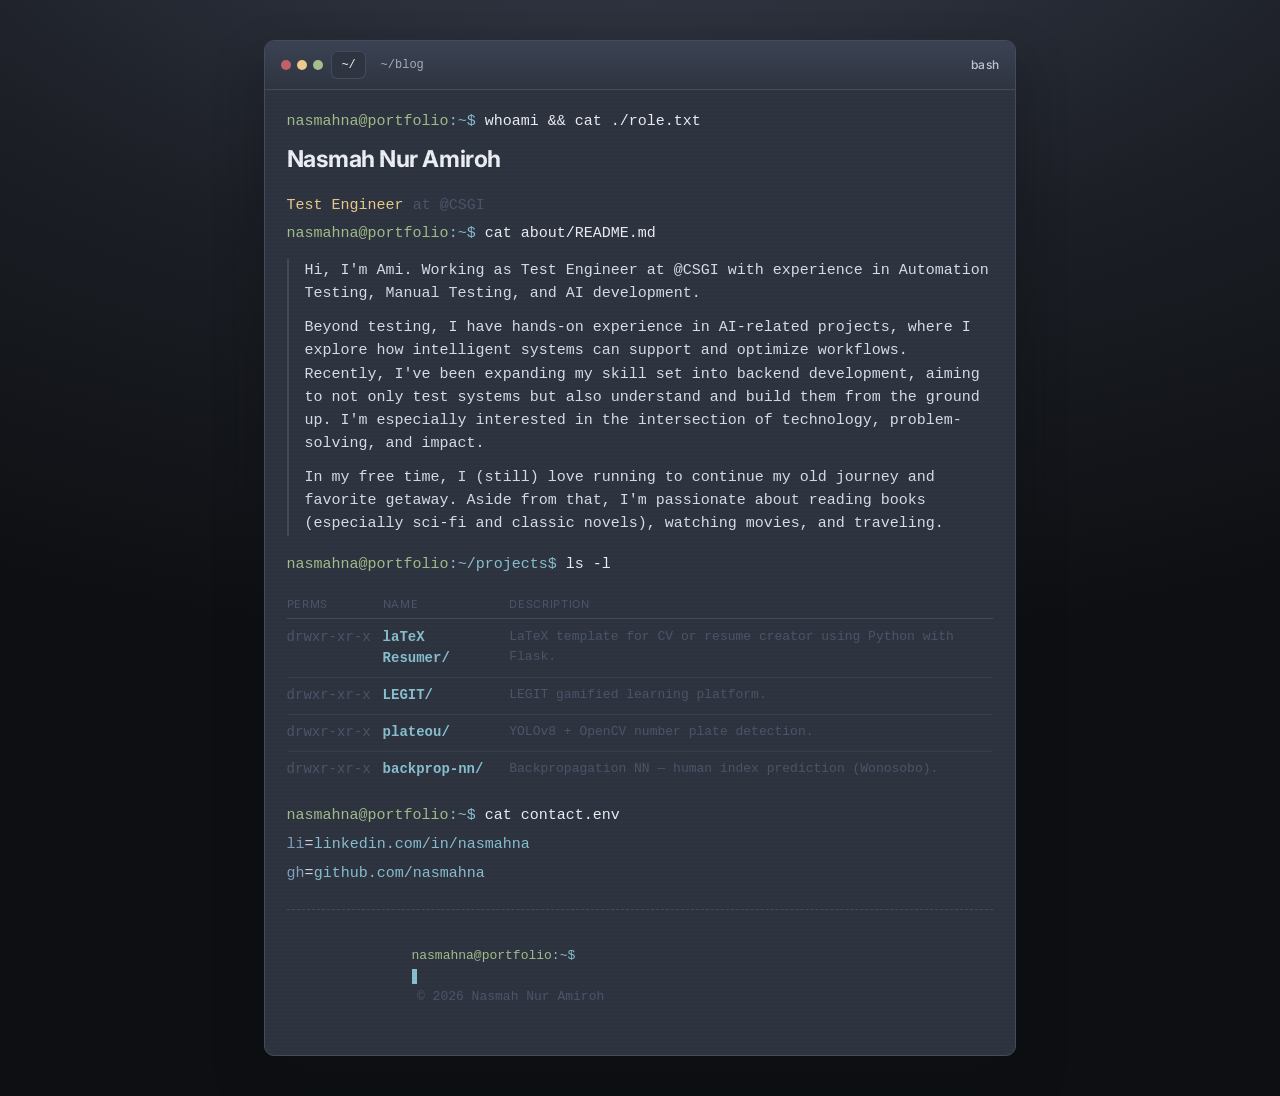
<file: index.html>
<!DOCTYPE html>
<html lang="en" data-theme="nord">
<head>
    <meta charset="UTF-8">
    <meta name="viewport" content="width=device-width, initial-scale=1.0">
    <title>nasmahna@portfolio — ~</title>
    <link rel="preconnect" href="https://fonts.googleapis.com">
    <link rel="preconnect" href="https://fonts.gstatic.com" crossorigin>
    <link href="https://fonts.googleapis.com/css2?family=Inter:wght@500;600;700&family=Ubuntu+Mono:ital,wght@0,400;0,700;1,400&display=swap" rel="stylesheet">
    <link rel="stylesheet" href="css/styles.css">
</head>
<body>
<a class="skip" href="#main">Skip to content</a>
<div class="shell">
    <div class="shell__window" role="document" aria-label="Terminal-style portfolio">
        <div class="shell__titlebar">
            <div class="shell__dots" aria-hidden="true"><span></span><span></span><span></span></div>
            <nav class="shell__tabs" aria-label="Site">
                <a class="shell__tab is-active" href="index.html" aria-current="page">~/</a>
                <a class="shell__tab" href="blog.html">~/blog</a>
            </nav>
            <span class="shell__title">bash</span>
        </div>
        <main id="main" class="shell__body">
            <p class="line"><span class="prompt">nasmahna@portfolio<span class="prompt__host">:~$</span></span> <span class="cmd">whoami &amp;&amp; cat ./role.txt</span></p>
            <p class="line h1-line">Nasmah Nur Amiroh</p>
            <p class="line"><span class="str">Test Engineer</span> <span class="comment">at @CSGI</span></p>

            <section id="about" aria-labelledby="about-heading">
            <h2 id="about-heading" class="sr-only">About</h2>
            <p class="line"><span class="prompt">nasmahna@portfolio<span class="prompt__host">:~$</span></span> <span class="cmd">cat about/README.md</span></p>
            <div class="block">
                <p>Hi, I'm Ami. Working as Test Engineer at @CSGI with experience in Automation Testing, Manual Testing, and AI development.</p>
                <p>Beyond testing, I have hands-on experience in AI-related projects, where I explore how intelligent systems can support and optimize workflows. Recently, I've been expanding my skill set into backend development, aiming to not only test systems but also understand and build them from the ground up. I'm especially interested in the intersection of technology, problem-solving, and impact.</p>
                <p>In my free time, I (still) love running to continue my old journey and favorite getaway. Aside from that, I'm passionate about reading books (especially sci-fi and classic novels), watching movies, and traveling.</p>
            </div>
            </section>

            <section id="projects" aria-labelledby="projects-heading">
            <h2 id="projects-heading" class="sr-only">Projects</h2>
            <p class="line"><span class="prompt">nasmahna@portfolio<span class="prompt__host">:~/projects$</span></span> <span class="cmd">ls -l</span></p>
            <div class="ls-wrap">
            <table class="ls-table" aria-label="Projects">
                <thead>
                <tr>
                    <th scope="col">Perms</th>
                    <th scope="col">Name</th>
                    <th scope="col">Description</th>
                </tr>
                </thead>
                <tbody>
                <tr>
                    <td class="perm">drwxr-xr-x</td>
                    <td class="name"><a href="https://latex-generator.vercel.app/" target="_blank" rel="noopener noreferrer">laTeX Resumer/</a></td>
                    <td class="meta">LaTeX template for CV or resume creator using Python with Flask.</td>
                </tr>
                <tr>
                    <td class="perm">drwxr-xr-x</td>
                    <td class="name"><a href="https://legit-landing.vercel.app/" target="_blank" rel="noopener noreferrer">LEGIT/</a></td>
                    <td class="meta">LEGIT gamified learning platform.</td>
                </tr>
                <tr>
                    <td class="perm">drwxr-xr-x</td>
                    <td class="name"><a href="https://github.com/nasmahna/Number-Plate-Detection" target="_blank" rel="noopener noreferrer">plateou/</a></td>
                    <td class="meta">YOLOv8 + OpenCV number plate detection.</td>
                </tr>
                <tr>
                    <td class="perm">drwxr-xr-x</td>
                    <td class="name"><a href="https://github.com/nasmahna/Backpropagation-NN" target="_blank" rel="noopener noreferrer">backprop-nn/</a></td>
                    <td class="meta">Backpropagation NN — human index prediction (Wonosobo).</td>
                </tr>
                </tbody>
            </table>
            </div>
            </section>

            <section id="contact" aria-labelledby="contact-heading">
            <h2 id="contact-heading" class="sr-only">Contact</h2>
            <p class="line"><span class="prompt">nasmahna@portfolio<span class="prompt__host">:~$</span></span> <span class="cmd">cat contact.env</span></p>
            <p class="line"><span class="key">li</span>=<span class="str"><a href="https://www.linkedin.com/in/nasmahna" target="_blank" rel="noopener noreferrer">linkedin.com/in/nasmahna</a></span></p>
            <p class="line"><span class="key">gh</span>=<span class="str"><a href="https://github.com/nasmahna?tab=repositories" target="_blank" rel="noopener noreferrer">github.com/nasmahna</a></span></p>
            </section>

            <p class="line footer-line">
                <span class="prompt">nasmahna@portfolio<span class="prompt__host">:~$</span></span>
                <span class="cursor" aria-hidden="true"></span>
                <span class="comment" style="margin-left: 0.35rem;">&copy; 2026 Nasmah Nur Amiroh</span>
            </p>
        </main>
    </div>
</div>
</body>
</html>
</file>
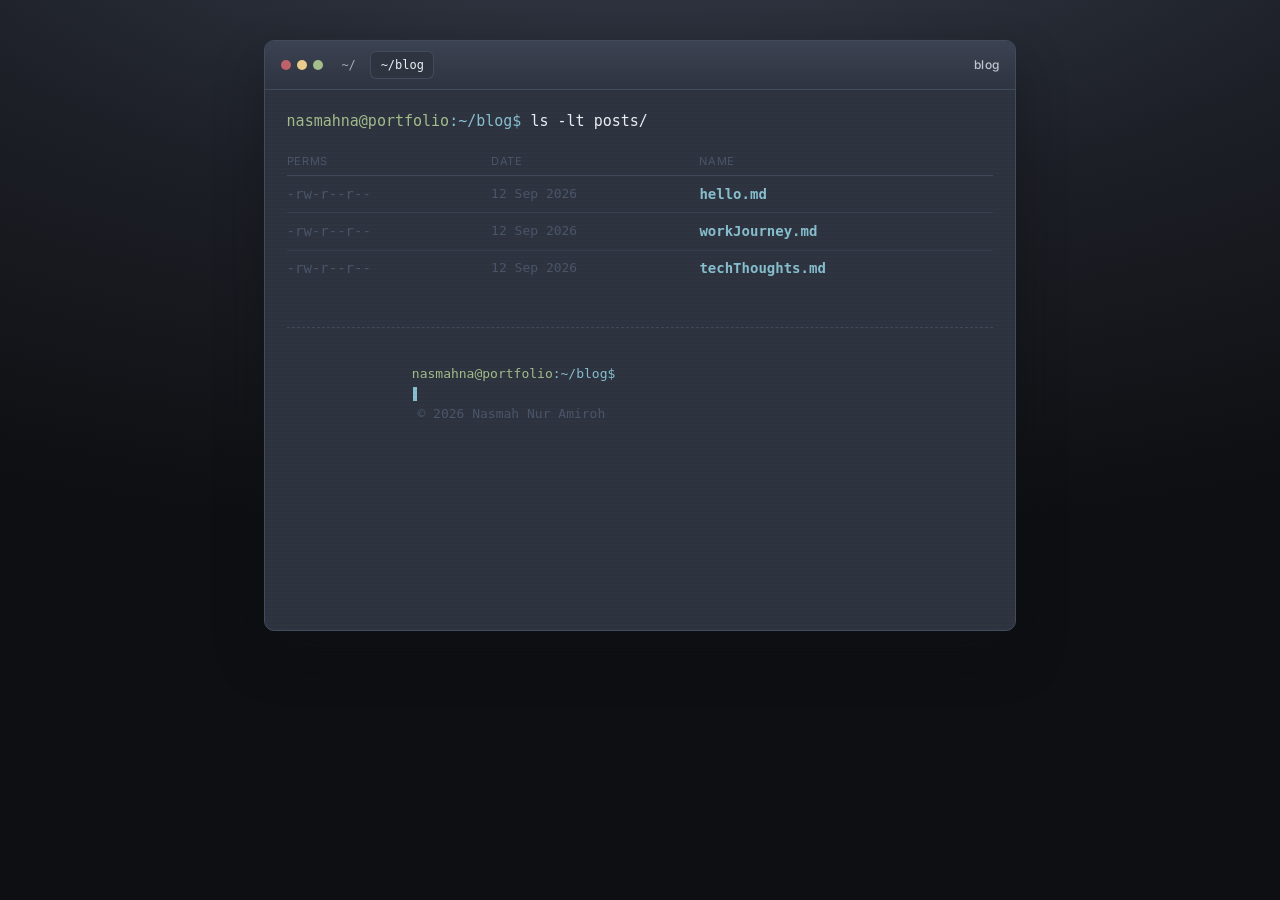
<file: blog.html>
<!DOCTYPE html>
<html lang="en" data-theme="nord">
<head>
    <meta charset="UTF-8">
    <meta name="viewport" content="width=device-width, initial-scale=1.0">
    <title>nasmahna@portfolio — blog</title>
    <link rel="preconnect" href="https://fonts.googleapis.com">
    <link rel="preconnect" href="https://fonts.gstatic.com" crossorigin>
    <link href="https://fonts.googleapis.com/css2?family=Inter:wght@500;600;700&family=Ubuntu+Mono:ital,wght@0,400;0,700;1,400&display=swap" rel="stylesheet">
    <link rel="stylesheet" href="css/styles.css">
    <style>
        /* Hide all blog posts by default */
        .post {
            display: none;
        }

        /* Show only the post matching the current URL hash (#id) */
        .post:target {
            display: block;
        }
    </style>
</head>
<body>
<a class="skip" href="#main">Skip to content</a>
<div class="shell">
    <div class="shell__window" role="document" aria-label="Terminal-style blog">
        <div class="shell__titlebar">
            <div class="shell__dots" aria-hidden="true"><span></span><span></span><span></span></div>
            <nav class="shell__tabs" aria-label="Site">
                <!-- Home Link: Redirects to index.html -->
                <a class="shell__tab" href="index.html">~/</a>
                <!-- Blog Link: Active page (using blog.html# resets target hash if clicked) -->
                <a class="shell__tab is-active" href="blog.html#" aria-current="page">~/blog</a>
            </nav>
            <span class="shell__title">blog</span>
        </div>
        <main id="main" class="shell__body">
            <p class="line"><span class="prompt">nasmahna@portfolio<span class="prompt__host">:~/blog$</span></span> <span class="cmd">ls -lt posts/</span></p>
            <div class="ls-wrap">
                <table class="ls-table" aria-label="Blog posts">
                    <thead>
                    <tr>
                        <th scope="col">Perms</th>
                        <th scope="col">Date</th>
                        <th scope="col">Name</th>
                    </tr>
                    </thead>
                    <tbody>
                    <tr>
                        <td class="perm">-rw-r--r--</td>
                        <td class="meta">12 Sep 2026</td>
                        <td class="name"><a href="#hello">hello.md</a></td>
                    </tr>
                    <tr>
                        <td class="perm">-rw-r--r--</td>
                        <td class="meta">12 Sep 2026</td>
                        <td class="name"><a href="#work-journey">workJourney.md</a></td>
                    </tr>
                    <tr>
                        <td class="perm">-rw-r--r--</td>
                        <td class="meta">12 Sep 2026</td>
                        <td class="name"><a href="#tech-thoughts">techThoughts.md</a></td>
                    </tr>
                    </tbody>
                </table>
            </div>

            <!-- Blog Post 1 -->
            <article id="hello" class="post">
                <p class="line"><span class="prompt">nasmahna@portfolio<span class="prompt__host">:~/blog$</span></span> <span class="cmd">cat posts/hello.md</span></p>
                <h2 class="post__title">Hello, welcome to my blog!</h2>
                <p class="post__meta">12 Sep 2026</p>
                <div class="block">
                    <p>I'm excited to share my thoughts and experiences with you. This is a space where I'll be writing about my journey as a test engineer, my experiences with AI, and my thoughts on the future of technology.</p>
                </div>
            </article>

            <!-- Blog Post 2 -->
            <article id="work-journey" class="post">
                <p class="line"><span class="prompt">nasmahna@portfolio<span class="prompt__host">:~/blog$</span></span> <span class="cmd">cat posts/workJourney.md</span></p>
                <h2 class="post__title">My Work Journey</h2>
                <p class="post__meta">12 Sep 2026</p>
                <div class="block">
                    <p>I've been working as a test engineer for the past few years. I've worked on a variety of projects, including web applications, mobile applications, and APIs.</p>
                </div>
            </article>

            <!-- Blog Post 3 -->
            <article id="tech-thoughts" class="post">
                <p class="line"><span class="prompt">nasmahna@portfolio<span class="prompt__host">:~/blog$</span></span> <span class="cmd">cat posts/techThoughts.md</span></p>
                <h2 class="post__title">Tech Thoughts</h2>
                <p class="post__meta">12 Sep 2026</p>
                <div class="block">
                    <h2>We Keep Building Smarter Systems for a Government That Has Yet to Become Better at Serving It's People</h2>
                    <h4>On technology, state capacity, and the uncomfortable gap between digital progress and public welfare.</h4>
                    <br>by Nasmah Nur Amiroh
                    <br>29 Aug 2026
                    <br>
                    <br>
                    <p>There is something increasingly strange about the way we talk about the future of Indonesia. We are surrounded by conversations about artificial intelligence, emerging technology, digital transformation, big data, smart cities, digital public infrastructure, and the promise of a more connected and efficient government. 
                        We are told that technology will change the way the state understands its citizens, distributes resources, and delivers public services. At the same time, however, we continue to see situations where ordinary citizens have to rely on one another when the state fails to respond adequately. 
                        When disasters happen, communities organise donations, volunteers travel to affected areas, and people use social media to distribute information and coordinate assistance. There is something admirable about this solidarity, but there is also something deeply uncomfortable about it. 
                        If citizens increasingly have to compensate for the gaps in public services themselves, we have to ask what exactly we expect the state to do.</p>
                    <p>This question is particularly important because there are certain problems that individuals and communities simply cannot solve on their own. A person can donate money to a disaster victim, but they cannot build a national disaster-response system. 
                        A community can organise food and medicine, but it cannot independently establish a national healthcare or social-protection system. These are the kinds of problems for which governments exist in the first place: to collect resources, coordinate institutions, manage information, and turn those resources into public goods. 
                        In principle, technological development should make this process more effective. Better information should allow governments to understand their populations more accurately; better communication should allow them to respond more quickly; and better digital infrastructure should make public services easier to access. 
                        This creates an important question for a country like Indonesia: if our technological capacity continues to grow, why does that progress not always appear to translate into better outcomes for ordinary citizens?</p>
                    <p>I think part of the answer lies in a misconception about what Indonesia’s problem actually is. It is tempting to describe Indonesia as a country that is simply technologically behind, but that description is increasingly inadequate. 
                        Indonesia has invested heavily in digital government, including the development of SPBE, integrated government databases, digital public services, and various initiatives involving artificial intelligence and digital public infrastructure. 
                        The OECD’s recent assessment of Indonesia’s digital government development illustrates this contradiction quite well. Indonesia performs relatively strongly in its efforts to make government digital by design, while remaining weaker in areas such as data-driven government, government-as-a-platform, openness, and proactive public services. T
                        he problem, therefore, is not necessarily that Indonesia lacks technology. A more difficult question is whether the country’s institutional capacity has developed at the same pace as its technological capacity.</p>
                    <p>This distinction matters because technology and public value are not the same thing. A government can build a sophisticated database, integrate millions of records, launch a digital platform, or deploy an AI system and still fail to improve a citizen’s life. 
                        The existence of a functioning system is not, by itself, evidence that the system has succeeded. The more meaningful question is what happens after the technology is deployed. Does a person who needs social assistance actually receive it? Does a disaster victim receive help faster? 
                        Does a citizen spend less time navigating bureaucracy? Does the government make better decisions because it has better information? In other words, digital transformation should ultimately be evaluated not by how sophisticated the government’s technology looks, but by whether that technology creates measurable public value.</p>
                    <p>The Data Tunggal Sosial dan Ekonomi Nasional, or DTSEN, provides an interesting example of this problem. The basic idea behind integrating social and economic data is difficult to reject. Indonesia has historically dealt with fragmented datasets across different institutions, which can lead to inconsistent information and poorly targeted social assistance. 
                        Creating a more integrated national socioeconomic database could, in theory, allow the government to identify vulnerable populations more accurately and distribute resources more effectively. This is exactly the kind of problem for which technology and data infrastructure should be useful. Yet centralising information does not automatically make that information accurate. 
                        People’s economic circumstances change, databases become outdated, individuals can be incorrectly classified, and some people may not be represented properly in the first place. The technical question of whether data can be integrated therefore becomes an institutional question: who verifies the information, how frequently is it updated, and what happens when the system gets someone’s situation wrong?</p>
                    <p>This is where digital government becomes much more than a technical project. The moment a government begins using a database to determine who receives assistance, data becomes a source of power. If a person’s eligibility for a public programme depends on how they are represented within a government system, then the ability to create, update, correct, and challenge that representation becomes extremely important. 
                        A centralised database can improve coordination and reduce duplication, but it can also centralise decision-making. The more government decisions depend on digital systems, the more important it becomes to have mechanisms through which citizens can understand and challenge those decisions. Otherwise, digitalisation may make government more efficient without necessarily making it more accountable.</p>
                    <p>The same tension becomes visible when we look at disaster response. Indonesia already possesses technological capabilities that previous generations could hardly have imagined: satellite imagery, geographic information systems, mobile communication networks, digital mapping, weather forecasting, large-scale databases, and increasingly sophisticated analytical tools. 
                        These technologies can improve the ability to predict risks, identify affected areas, coordinate resources, and communicate information. Yet technology can only address problems that are technological in nature. If information exists but agencies fail to coordinate, if resources are available but logistics fail, or if a community is identified as vulnerable but receives insufficient political attention, a more sophisticated technological system does not necessarily solve the underlying problem. 
                        The bottleneck may not be a lack of information at all. It may be the institutions responsible for acting on that information.</p>
                    <p>This leads to a broader point about the relationship between technology and institutions: technology is an amplifier. Strong institutions can use technology to become more capable, while weak institutions can use the same technology without addressing the reasons they are weak in the first place. 
                        A government can use data to make better decisions, but only if its institutions are capable of interpreting and acting on that data. It can use AI to automate processes, but automation does not remove the need for accountability. It can build a centralised digital infrastructure that connects government agencies, but interoperability alone does not guarantee coordination. 
                        Technology can therefore increase the capacity of the state, but it does not automatically determine what that capacity is used for or who ultimately benefits from it.</p>
                    <p>This is also why digital transformation should be understood as a political-economy issue rather than simply a technological one. Every major government system changes how information, resources, and decision-making power are distributed. 
                        A welfare database determines who is visible to the state and who may be excluded. An automated system determines which decisions can be delegated to a machine and which remain subject to human judgement. A digital public service determines who can access government efficiently and who may be left behind by digital inequality. 
                        Even the decision about which problems deserve technological solutions is itself political. The important questions are therefore not only whether a system works, but who designed it, who controls it, who benefits from it, who bears the consequences when it fails, and whether ordinary citizens have any meaningful ability to challenge it.</p>
                    <p>This is where I think the conversation about AI in Indonesia often becomes too narrow. We tend to ask whether Indonesia is ready for AI, whether AI will replace jobs, or whether Indonesian companies and workers can compete in an AI-driven economy. 
                        Those are important questions, but there is another question that deserves just as much attention: what happens when AI and other advanced technologies are introduced into institutions that are still struggling with more fundamental problems of capacity, coordination, accountability, and inequality? The answer is not necessarily that AI will make things worse. 
                        Technology could significantly improve public services if it is implemented within institutions that are capable of using it responsibly. But expecting technology to compensate for institutional weaknesses is fundamentally different from using technology to strengthen institutions that already have the right incentives and accountability mechanisms.</p>
                    <p>Ultimately, this brings the discussion back to the citizen. Digital government should not be evaluated primarily through the number of platforms launched, databases integrated, or AI initiatives announced. Those are indicators of technological activity, not necessarily public value. The more important questions are much simpler: is life easier for the citizen?
                         Can they access the services they need? Can they receive assistance when they are vulnerable? Can they correct inaccurate information about themselves? Can they understand why the government has made a decision that affects them? And when the system fails, is there a clear institution that can be held responsible?</p>
                    <p>Indonesia does not necessarily suffer from a lack of technology. It suffers when technological capacity grows faster than institutional capacity. We are increasingly capable of building smarter systems, but building a smarter system is not the same thing as building a better state. 
                        The challenge of Indonesia’s digital transformation, therefore, is not simply to make the government more digital. It is to build institutions capable of turning technology into something that ordinary citizens can actually experience as better public services, greater accountability, and a higher quality of life.</p>
                    <p>Perhaps the question we should be asking is therefore not whether Indonesia will become a digital state. It already is becoming one. The more important question is what kind of state that digitalisation will create, and whether that state will ultimately become more capable of serving the people it exists to serve.</p>
                </div>
            </article>

            <p class="line footer-line">
                <span class="prompt">nasmahna@portfolio<span class="prompt__host">:~/blog$</span></span>
                <span class="cursor" aria-hidden="true"></span>
                <span class="comment" style="margin-left: 0.35rem;">&copy; 2026 Nasmah Nur Amiroh</span>
            </p>
        </main>
    </div>
</div>
</body>
</html>
</file>
<file: css/styles.css>
/* Nord-inspired terminal aesthetic — Ubuntu Mono + Inter */

:root {
    --nord0: #2e3440;
    --nord1: #3b4252;
    --nord2: #434c5e;
    --nord3: #4c566a;
    --nord4: #d8dee9;
    --nord6: #eceff4;
    --nord7: #8fbcbb;
    --nord8: #88c0d0;
    --nord9: #81a1c1;
    --nord10: #5e81ac;
    --nord11: #bf616a;
    --nord12: #d08770;
    --nord13: #ebcb8b;
    --nord14: #a3be8c;
    --font-mono: "Ubuntu Mono", ui-monospace, monospace;
    --font-sans: "Inter", system-ui, sans-serif;
    --term-radius: 10px;
    --term-shadow: 0 24px 48px rgba(15, 17, 21, 0.45);
}

*,
*::before,
*::after {
    box-sizing: border-box;
}

html {
    scroll-behavior: smooth;
}

@media (prefers-reduced-motion: reduce) {
    html {
        scroll-behavior: auto;
    }
}

body {
    margin: 0;
    min-height: 100vh;
    font-family: var(--font-mono);
    font-size: 15px;
    line-height: 1.55;
    color: var(--nord4);
    background: radial-gradient(ellipse 120% 80% at 50% -20%, #3b4252 0%, #1c1f26 55%, #0d0f12 100%);
    -webkit-font-smoothing: antialiased;
}

a {
    color: var(--nord8);
    text-decoration: none;
    text-underline-offset: 2px;
}

a:hover {
    color: var(--nord7);
    text-decoration: underline;
}

a:focus-visible {
    outline: 2px solid var(--nord8);
    outline-offset: 2px;
}

code {
    color: var(--nord13);
}

.shell {
    max-width: 52rem;
    margin: 0 auto;
    padding: clamp(1rem, 4vw, 2.5rem);
}

.shell__window {
    background: var(--nord0);
    border-radius: var(--term-radius);
    box-shadow: var(--term-shadow);
    border: 1px solid var(--nord2);
    overflow: hidden;
}

.shell__titlebar {
    display: flex;
    align-items: center;
    gap: 0.5rem;
    padding: 0.65rem 1rem;
    background: linear-gradient(180deg, var(--nord1) 0%, var(--nord0) 100%);
    border-bottom: 1px solid var(--nord2);
    font-family: var(--font-sans);
    font-size: 12px;
    font-weight: 500;
    letter-spacing: 0.02em;
    color: var(--nord3);
}

.shell__dots {
    display: flex;
    gap: 6px;
}

.shell__dots span {
    width: 10px;
    height: 10px;
    border-radius: 50%;
}

.shell__dots span:nth-child(1) {
    background: #bf616a;
}

.shell__dots span:nth-child(2) {
    background: #ebcb8b;
}

.shell__dots span:nth-child(3) {
    background: #a3be8c;
}

.shell__title {
    flex: 0 0 auto;
    text-align: right;
    margin-right: 0;
    margin-left: auto;
    color: var(--nord4);
    opacity: 0.85;
    white-space: nowrap;
}

.shell__tabs {
    display: flex;
    align-items: center;
    gap: 4px;
    min-width: 0;
}

.shell__tab {
    font-family: var(--font-mono);
    font-size: 12px;
    font-weight: 400;
    letter-spacing: 0;
    color: var(--nord4);
    opacity: 0.7;
    padding: 0.28rem 0.65rem;
    border-radius: 6px;
    text-decoration: none;
}

.shell__tab:hover {
    opacity: 1;
    color: var(--nord6);
    text-decoration: none;
    background: var(--nord2);
}

.shell__tab.is-active {
    opacity: 1;
    color: var(--nord6);
    background: var(--nord0);
    box-shadow: inset 0 0 0 1px var(--nord2);
}

.post {
    margin: 0 0 1.75rem;
}

.post__title {
    font-family: var(--font-sans);
    font-weight: 700;
    font-size: 1.05rem;
    color: var(--nord6);
    margin: 0.4rem 0 0.15rem;
}

.post__meta {
    color: var(--nord3);
    font-size: 13px;
    margin: 0 0 0.65rem;
}

.shell__body {
    padding: 1.25rem 1.35rem 1.75rem;
    position: relative;
    min-height: 60vh;
}

.shell__body::after {
    content: "";
    position: absolute;
    inset: 0;
    pointer-events: none;
    background: repeating-linear-gradient(
        0deg,
        transparent,
        transparent 2px,
        rgba(0, 0, 0, 0.03) 2px,
        rgba(0, 0, 0, 0.03) 4px
    );
    border-radius: 0 0 var(--term-radius) var(--term-radius);
}

.line {
    margin: 0 0 0.35rem;
    white-space: pre-wrap;
    word-break: break-word;
}

.line:last-child {
    margin-bottom: 0;
}

.prompt {
    color: var(--nord14);
    user-select: none;
}

.prompt__host {
    color: var(--nord8);
}

.cmd {
    color: var(--nord6);
}

.comment {
    color: var(--nord3);
}

.str {
    color: var(--nord13);
}

.key {
    color: var(--nord9);
}

.val {
    color: var(--nord4);
}

.dir {
    color: var(--nord8);
}

.exe {
    color: var(--nord14);
}

.err {
    color: var(--nord11);
}

.h1-line {
    font-family: var(--font-sans);
    font-weight: 700;
    font-size: clamp(1.15rem, 3vw, 1.45rem);
    color: var(--nord6);
    letter-spacing: -0.02em;
    margin: 0.5rem 0 1rem;
}

.block {
    margin: 0.85rem 0 1.1rem;
    padding-left: 0;
    border-left: 2px solid var(--nord2);
    padding-left: 1rem;
}

.block p {
    margin: 0 0 0.65rem;
}

.block p:last-child {
    margin-bottom: 0;
}

.ls-wrap {
    overflow-x: auto;
    -webkit-overflow-scrolling: touch;
}

.ls-table {
    width: 100%;
    border-collapse: collapse;
    font-size: 14px;
    margin: 0.5rem 0 1rem;
}

.ls-table th {
    text-align: left;
    font-weight: 400;
    color: var(--nord3);
    padding: 0.35rem 0.75rem 0.35rem 0;
    border-bottom: 1px solid var(--nord2);
    font-family: var(--font-sans);
    font-size: 11px;
    text-transform: uppercase;
    letter-spacing: 0.06em;
}

.ls-table td {
    padding: 0.45rem 0.75rem 0.45rem 0;
    vertical-align: top;
    border-bottom: 1px solid rgba(76, 86, 106, 0.35);
}

.ls-table tr:last-child td {
    border-bottom: none;
}

.ls-table .perm {
    color: var(--nord3);
    white-space: nowrap;
}

.ls-table .name a {
    font-weight: 600;
}

.ls-table .meta {
    color: var(--nord3);
    font-size: 13px;
}

.footer-line {
    margin-top: 1.5rem;
    padding-top: 1rem;
    border-top: 1px dashed var(--nord2);
    color: var(--nord3);
    font-size: 13px;
}

.cursor {
    display: inline-block;
    width: 0.55ch;
    height: 1.1em;
    background: var(--nord8);
    margin-left: 1px;
    vertical-align: text-bottom;
    animation: blink 1s step-end infinite;
}

@media (prefers-reduced-motion: reduce) {
    .cursor {
        animation: none;
        opacity: 1;
    }
}

@keyframes blink {
    50% {
        opacity: 0;
    }
}

.skip {
    position: absolute;
    left: -9999px;
    top: 0.5rem;
    z-index: 100;
    padding: 0.5rem 1rem;
    background: var(--nord10);
    color: var(--nord6);
    font-family: var(--font-sans);
    font-size: 13px;
    border-radius: 4px;
}

.skip:focus {
    left: 0.5rem;
}

.sr-only {
    position: absolute;
    width: 1px;
    height: 1px;
    padding: 0;
    margin: -1px;
    overflow: hidden;
    clip: rect(0, 0, 0, 0);
    white-space: nowrap;
    border: 0;
}
</file>
